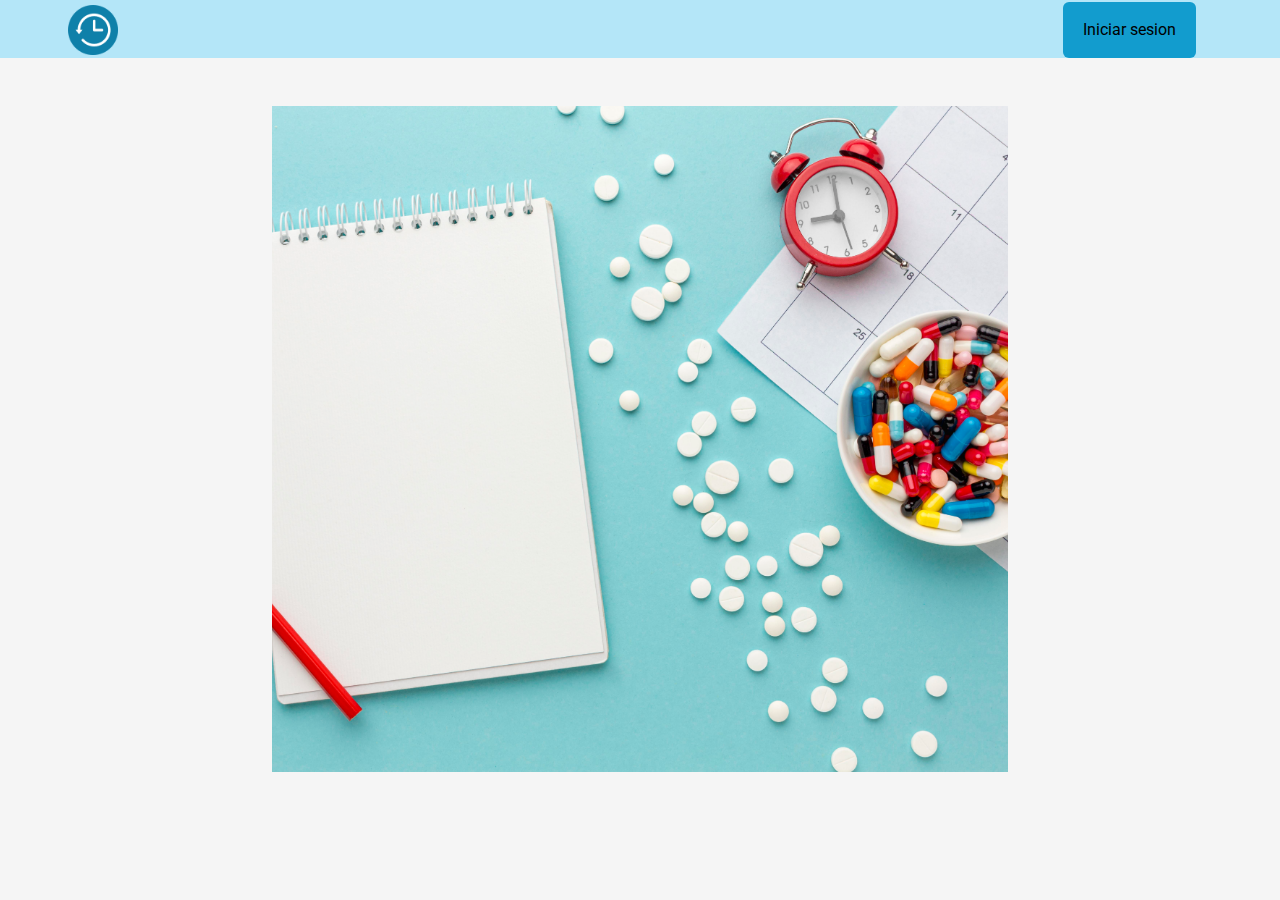
<file: index.html>
<!DOCTYPE html>
<html lang="es">
<head>
    <meta charset="UTF-8">
    <meta name="viewport" content="width=device-width, initial-scale=1.0">
    <title>SmartAlarm</title>
    <link href="https://cdn.jsdelivr.net/npm/bootstrap@5.3.0/dist/css/bootstrap.min.css" rel="stylesheet">
    <link href="https://fonts.googleapis.com/css2?family=Roboto:wght@400;500;700&display=swap" rel="stylesheet">
    <link rel="stylesheet" href="assets/css/styles.css">
</head>
<body>
    <!-- Encabezado -->
    <nav class="navbar">
        <div class="container-fluid d-flex justify-content-between align-items-center px-5">
            <a href="#" class="navbar-brand">
                <img src="assets/imgs/reloj.png" alt="Icono de Alarma" width="50" height="50" class="d-inline-block align-text-top">
            </a>
            <div class="d-flex">
                <a href="/login.html" class="btn btn-light me-3">Iniciar sesion</a>
            </div>
        </div>
    </nav>

    <!-- Contenido principal -->
    <div class="container mt-5 text-center">
        <!-- Imagen principal -->
        <div class="row justify-content-center">
            <div class="col-md-8">
                <img src="assets/imgs/pic6.jpg" class="img-fluid main-img" alt="Pastillero inteligente" />
            </div>
        </div>
    </div>

    <!-- Scripts -->
    <script src="https://cdn.jsdelivr.net/npm/bootstrap@5.3.0/dist/js/bootstrap.bundle.min.js"></script>
</body>
</html>
</file>
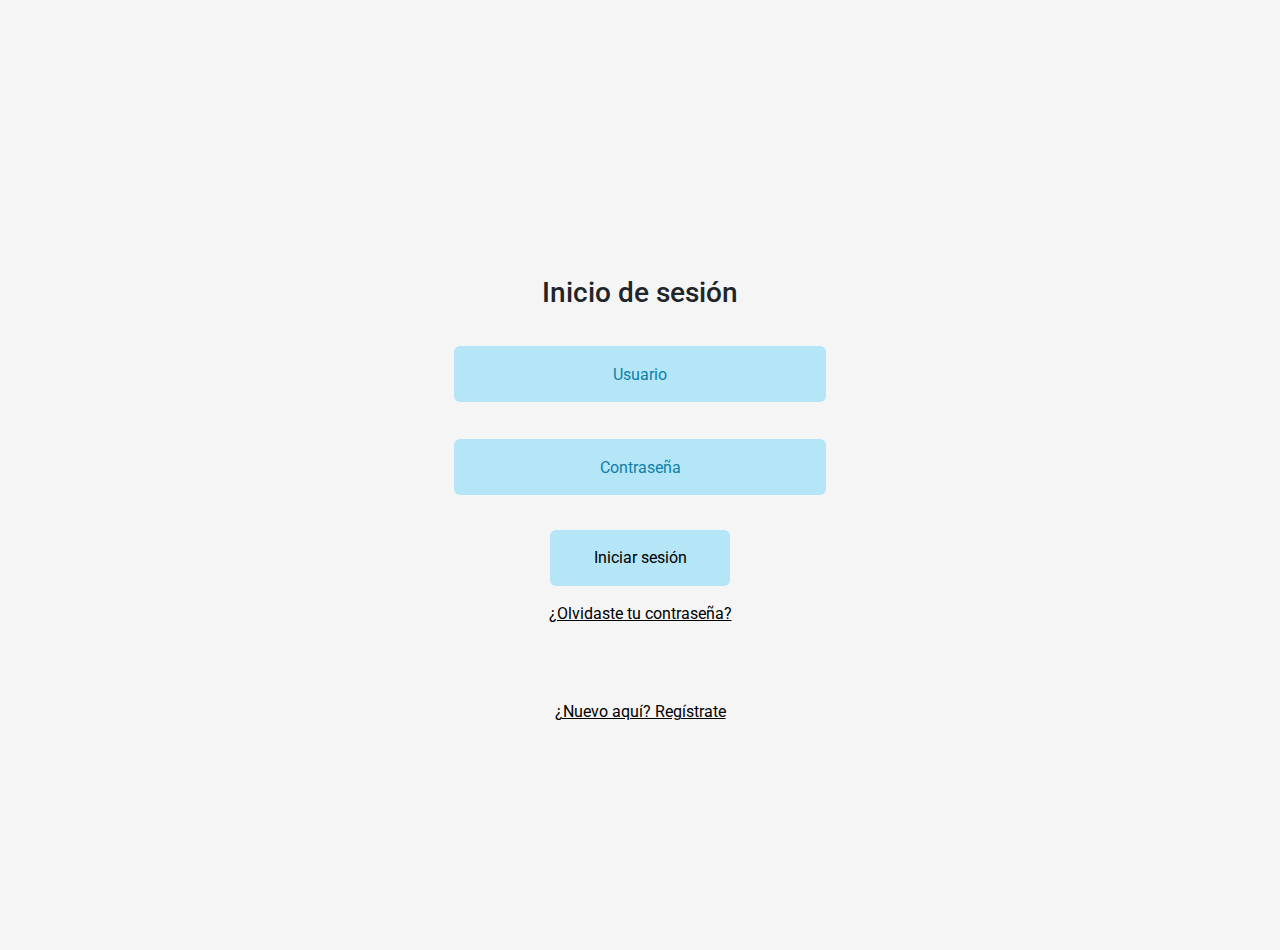
<file: login.html>
<!DOCTYPE html>
<html lang="es">
<head>
    <meta charset="UTF-8">
    <meta name="viewport" content="width=device-width, initial-scale=1.0">
    <title>Inicio de Sesión</title>
    <!-- Bootstrap CSS -->
    <link href="https://cdn.jsdelivr.net/npm/bootstrap@5.3.0/dist/css/bootstrap.min.css" rel="stylesheet">
    <link href="https://fonts.googleapis.com/css2?family=Roboto:wght@400;500;700&display=swap" rel="stylesheet">
    <link rel="stylesheet" href="assets/css/styles.css">
</head>
<body>
    <div class="container d-flex justify-content-center align-items-center vh-100">
        <div class="col-md-4">
            <h1 class="text-center text_1">Inicio de sesión</h1>
            <div class="first_space"></div>
            <form>
                <div class="mb-3">
                    <input type="text" class="form-control" id="usuario" placeholder="Usuario">
                </div>
                <div class="mb-3">
                    <input type="password" class="form-control" id="contraseña" placeholder="Contraseña">
                </div>
            </form>
            <div class="text-center">
                <a href="/admin.html" class="btn btn-primary">Iniciar sesión</a>
            </div>
            <div class="text-center mt-3">
                <a href="#" class="text_4">¿Olvidaste tu contraseña?</a>
            </div>
            <div class="text-center mt-3 last_space">
                <a href="/register.html" class="text_4">¿Nuevo aquí? Regístrate</a>
            </div>
        </div>
    </div>
    <!-- Bootstrap JS -->
    <script src="https://cdn.jsdelivr.net/npm/bootstrap@5.3.0/dist/js/bootstrap.bundle.min.js"></script>
</body>
</html>
</file>
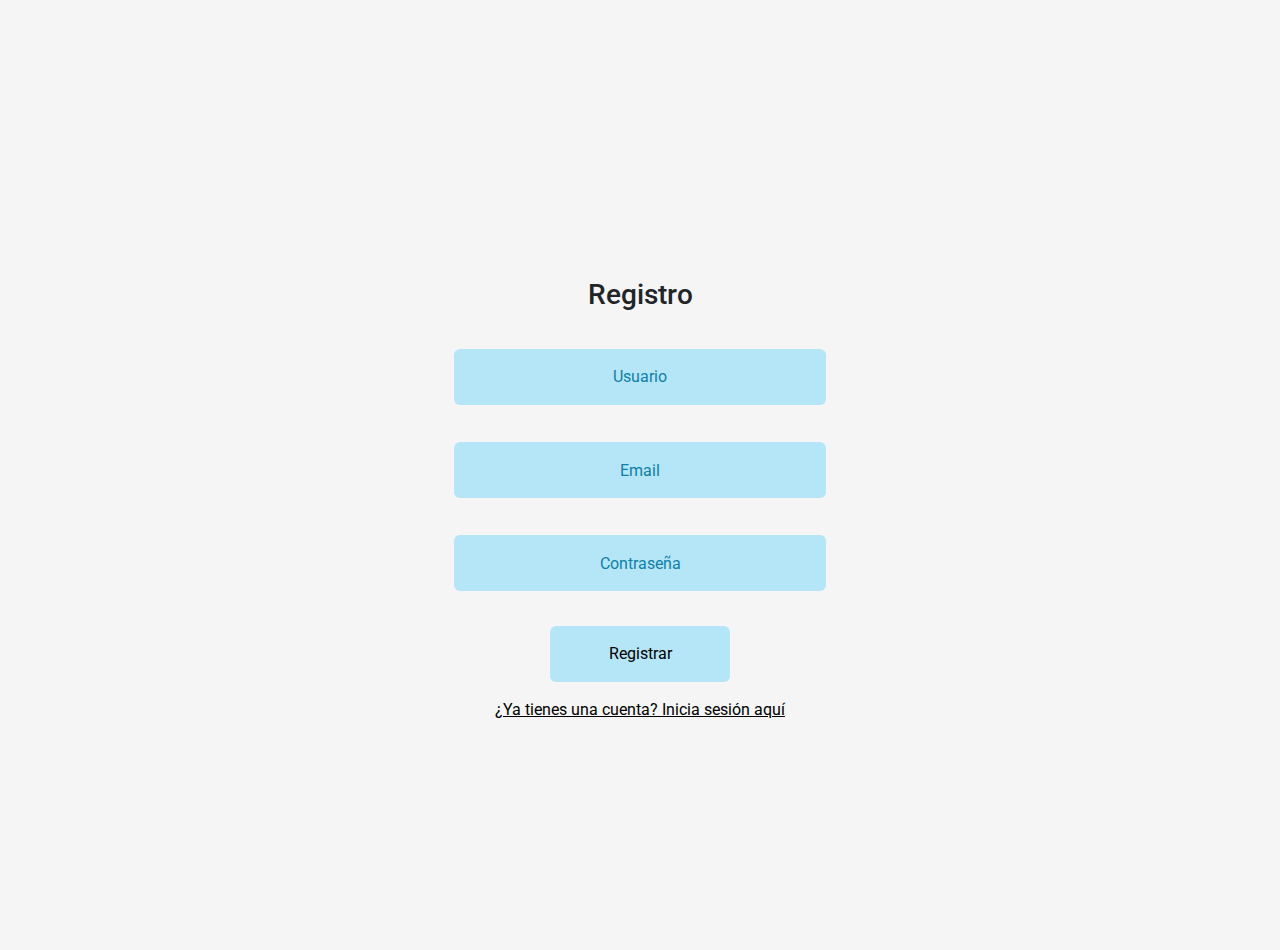
<file: register.html>
<!DOCTYPE html>
<html lang="es">
<head>
    <meta charset="UTF-8">
    <meta name="viewport" content="width=device-width, initial-scale=1.0">
    <title>Registro</title>
    <!-- Bootstrap CSS -->
    <link href="https://cdn.jsdelivr.net/npm/bootstrap@5.3.0/dist/css/bootstrap.min.css" rel="stylesheet">
    <link href="https://fonts.googleapis.com/css2?family=Roboto:wght@400;500;700&display=swap" rel="stylesheet">
    <link rel="stylesheet" href="assets/css/styles.css">
</head>
<body>
    <div class="container d-flex justify-content-center align-items-center vh-100">
        <div class="col-md-4">
            <h1 class="text-center text_1">Registro</h1>
            <div class="first_space"></div>
            <form>
                <div class="mb-3">
                    <input type="text" class="form-control" id="usuario" placeholder="Usuario">
                </div>
                <div class="mb-3">
                    <input type="email" class="form-control" id="email" placeholder="Email">
                </div>
                <div class="mb-3">
                    <input type="password" class="form-control" id="contraseña" placeholder="Contraseña">
                </div>
                <div class="text-center">
                    <a href="/admin.html" class="btn btn-primary">Registrar</a>
                </div>
            </form>
            <div class="text-center mt-3">
                <a href="/login.html" class="text_4">¿Ya tienes una cuenta? Inicia sesión aquí</a>
            </div>
        </div>
    </div>
    <!-- Bootstrap JS -->
    <script src="https://cdn.jsdelivr.net/npm/bootstrap@5.3.0/dist/js/bootstrap.bundle.min.js"></script>
</body>
</html>
</file>
<file: assets/css/styles.css>
body {
    background-color: #F5F5F5; 
    font-family: 'Roboto', sans-serif;
}

.text_1 {
    font-size: 28px !important;
}

.text_2 {
    font-size: 20px;
}

.text_3 {
    font-size: 18px;
}

.text_4 {
    font-size: 16px;
    color: black;
}

input.form-control {
    background-color: #B4E6F8;
    border: none;
    padding: 10px;
    text-align: center;
    height: 56px !important;
    margin-top: 10% !important;
}

input.form-control::placeholder {
    color: #0F80A9;
}

button.btn-primary {
    background-color: #B4E6F8;
    border: none;
    padding: 10px;
    color: black;
    width: 180px !important;
    height: 56px;
    margin-top: 10% !important;
}

button.btn-primary:hover {
    background-color: #0F80A9;
}

button.btn-primary:active {
    background-color: #0F80A9;
}

a.btn-primary {
    background-color: #B4E6F8;
    border: none;
    padding: 10px;
    color: black;
    width: 180px !important;
    height: 56px;
    margin-top: 5% !important;
    
    /* Para centrar el texto verticalmente */
    display: inline-block;  /* Se mantiene inline para no afectar el layout */
    line-height: 36px;  /* Ajusta esto para centrar el texto verticalmente */
    text-align: center;  /* Asegura el centrado horizontal del texto */
    vertical-align: middle;  /* Asegura el centrado vertical */
}

a.btn-primary:hover {
    background-color: #0F80A9;
}

a.btn-primary:active {
    background-color: #0C6C8A;
}

a.text-secondary {
    color: #666666;
}

a.text-secondary:hover {
    color: #8C8C8C;
}

.first_space {
    margin-top: 10% !important;
}

.last_space {
    margin-top: 20% !important;
}

/* Ajustes de la barra de navegación */
.navbar {
    background-color: #B4E6F8 !important;
    height: 58px;
    display: flex;
    align-items: center; /* Alinea los elementos verticalmente en el centro */
    padding: 0 20px; /* Agrega un poco de espacio a los lados */
}

.navbar .navbar-brand {
    display: flex;
    align-items: center; /* Asegura que el icono esté centrado */
}

.navbar .navbar-brand img {
    margin-right: 15px; /* Espacio entre el icono y los botones */
}

.navbar .btn {
    background-color: #129CCE !important;
    color: black;
    padding: 10px 20px;
    margin-left: 2px;
    border: none;
    height: 56px; /* Altura fija para los botones */
    display: flex; /* Aplica flexbox al botón */
    align-items: center; /* Alinea el contenido verticalmente en el centro */
    justify-content: center; /* Alinea el contenido horizontalmente en el centro */
    text-align: center; /* Asegura que el texto esté centrado */
}

.navbar .btn:hover {
    background-color: #0C6C8A;
}

img.img-fluid {
    width: 998px;
    height: 400px;
    object-fit: cover;
}

img.gallery-img {
    width: 240px;
    height: 160px;
    object-fit: cover;
}

img.main-img{
    width: 1000px;
    height: 666px;
    object-fit:cover;
}

.container {
    margin-top: 50px;
}

.row img {
    margin-bottom: 15px;
}
</file>
